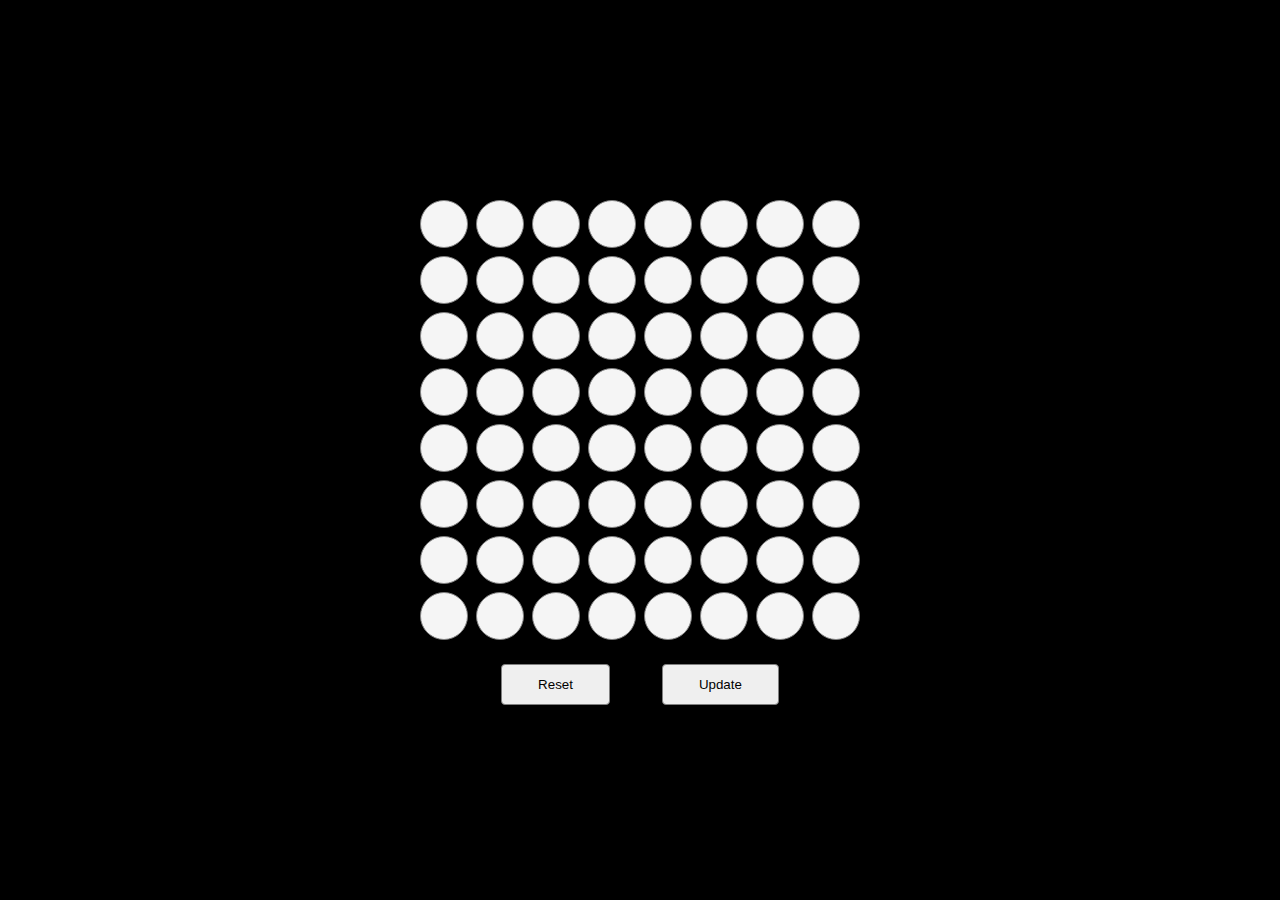
<file: esp-led-matrix-drawer/data/index.html>
<!DOCTYPE html>
<html lang="en">

<head>
    <meta charset="UTF-8">
    <meta http-equiv="X-UA-Compatible" content="IE=edge">
    <meta name="viewport" content="width=device-width, initial-scale=1.0">
    <title>NodeMCU</title>
    <style>
        * {
            box-sizing: border-box;
        }

        body {
            margin: 0;
            height: 100vh;
            font-family: Arial, Helvetica, sans-serif;
            display: flex;
            flex-direction: column;
            justify-content: center;
            align-items: center;
            gap: 1.25rem;
            background-color: black;
        }

        #matrix-drawer {
            display: flex;
            flex-direction: column;
            gap: 0.5rem;

            background-color: black;
            padding: 0.25rem;
        }

        #matrix-drawer>.row {
            display: flex;
            flex-direction: row;
            gap: 0.5rem;
        }

        .toggle-button>input[type="checkbox"] {
            display: none;
        }

        .toggle-button,
        .toggle-button>span {
            min-height: 3rem;
            min-width: 3rem;
        }

        .toggle-button {
            border: 1px solid grey;
            border-radius: 1.5rem;
            background-color: whitesmoke;
        }

        .toggle-button:has(input[type=checkbox]:checked),
        .toggle-button.on {
            background-color: red;
        }

        #control {
            display: flex;
            flex-direction: row;
            justify-content: space-between;
            gap: 3.25rem;
        }

        #control>button {
            border: 1px solid grey;
            padding: .75rem 2.25rem;
            border-radius: .25rem;
        }
    </style>
</head>

<body>

    <div id="matrix-drawer">
        <div class="row">
            <label class="toggle-button">
                <input type="checkbox">
            </label>
            <label class="toggle-button">
                <input type="checkbox">
            </label>
            <label class="toggle-button">
                <input type="checkbox">
            </label>
            <label class="toggle-button">
                <input type="checkbox">
            </label>
            <label class="toggle-button">
                <input type="checkbox">
            </label>
            <label class="toggle-button">
                <input type="checkbox">
            </label>
            <label class="toggle-button">
                <input type="checkbox">
            </label>
            <label class="toggle-button">
                <input type="checkbox">
            </label>
        </div>
        <div class="row">
            <label class="toggle-button">
                <input type="checkbox">
            </label>
            <label class="toggle-button">
                <input type="checkbox">
            </label>
            <label class="toggle-button">
                <input type="checkbox">
            </label>
            <label class="toggle-button">
                <input type="checkbox">
            </label>
            <label class="toggle-button">
                <input type="checkbox">
            </label>
            <label class="toggle-button">
                <input type="checkbox">
            </label>
            <label class="toggle-button">
                <input type="checkbox">
            </label>
            <label class="toggle-button">
                <input type="checkbox">
            </label>
        </div>
        <div class="row">
            <label class="toggle-button">
                <input type="checkbox">
            </label>
            <label class="toggle-button">
                <input type="checkbox">
            </label>
            <label class="toggle-button">
                <input type="checkbox">
            </label>
            <label class="toggle-button">
                <input type="checkbox">
            </label>
            <label class="toggle-button">
                <input type="checkbox">
            </label>
            <label class="toggle-button">
                <input type="checkbox">
            </label>
            <label class="toggle-button">
                <input type="checkbox">
            </label>
            <label class="toggle-button">
                <input type="checkbox">
            </label>
        </div>
        <div class="row">
            <label class="toggle-button">
                <input type="checkbox">
            </label>
            <label class="toggle-button">
                <input type="checkbox">
            </label>
            <label class="toggle-button">
                <input type="checkbox">
            </label>
            <label class="toggle-button">
                <input type="checkbox">
            </label>
            <label class="toggle-button">
                <input type="checkbox">
            </label>
            <label class="toggle-button">
                <input type="checkbox">
            </label>
            <label class="toggle-button">
                <input type="checkbox">
            </label>
            <label class="toggle-button">
                <input type="checkbox">
            </label>
        </div>
        <div class="row">
            <label class="toggle-button">
                <input type="checkbox">
            </label>
            <label class="toggle-button">
                <input type="checkbox">
            </label>
            <label class="toggle-button">
                <input type="checkbox">
            </label>
            <label class="toggle-button">
                <input type="checkbox">
            </label>
            <label class="toggle-button">
                <input type="checkbox">
            </label>
            <label class="toggle-button">
                <input type="checkbox">
            </label>
            <label class="toggle-button">
                <input type="checkbox">
            </label>
            <label class="toggle-button">
                <input type="checkbox">
            </label>
        </div>
        <div class="row">
            <label class="toggle-button">
                <input type="checkbox">
            </label>
            <label class="toggle-button">
                <input type="checkbox">
            </label>
            <label class="toggle-button">
                <input type="checkbox">
            </label>
            <label class="toggle-button">
                <input type="checkbox">
            </label>
            <label class="toggle-button">
                <input type="checkbox">
            </label>
            <label class="toggle-button">
                <input type="checkbox">
            </label>
            <label class="toggle-button">
                <input type="checkbox">
            </label>
            <label class="toggle-button">
                <input type="checkbox">
            </label>
        </div>
        <div class="row">
            <label class="toggle-button">
                <input type="checkbox">
            </label>
            <label class="toggle-button">
                <input type="checkbox">
            </label>
            <label class="toggle-button">
                <input type="checkbox">
            </label>
            <label class="toggle-button">
                <input type="checkbox">
            </label>
            <label class="toggle-button">
                <input type="checkbox">
            </label>
            <label class="toggle-button">
                <input type="checkbox">
            </label>
            <label class="toggle-button">
                <input type="checkbox">
            </label>
            <label class="toggle-button">
                <input type="checkbox">
            </label>
        </div>
        <div class="row">
            <label class="toggle-button">
                <input type="checkbox">
            </label>
            <label class="toggle-button">
                <input type="checkbox">
            </label>
            <label class="toggle-button">
                <input type="checkbox">
            </label>
            <label class="toggle-button">
                <input type="checkbox">
            </label>
            <label class="toggle-button">
                <input type="checkbox">
            </label>
            <label class="toggle-button">
                <input type="checkbox">
            </label>
            <label class="toggle-button">
                <input type="checkbox">
            </label>
            <label class="toggle-button">
                <input type="checkbox">
            </label>
        </div>
    </div>
    <div id="control">
        <button type="button" id="reset-picture">Reset</button>
        <button type="button" id="update-picture">Update</button>
    </div>


    <script>
        const checkboxes = document.querySelectorAll("input[type=checkbox]");

        document.querySelector('#reset-picture').addEventListener('click', () => {
            checkboxes.forEach(checkbox => checkbox.checked = false)
            let picture = "0|0|0|0|0|0|0|0|";
            updatePicture(picture);
        })

        document.querySelector('#update-picture').addEventListener('click', () => {
            let picture = getPicture()
            updatePicture(picture)
        })

        function getPicture() {
            let matrix = [0, 0, 0, 0, 0, 0, 0, 0];

            for (let i = 0; i < 8; ++i) {
                let bit = 1;
                let currentBit = 0;
                for (let j = 0; j < 8; ++j) {
                    if (checkboxes[j + 8 * i].checked) {
                        currentBit += bit;
                    }
                    bit += bit;
                }
                matrix[i] = currentBit;
                console.log(matrix)
            }

            let stringed = "";

            matrix.forEach((byt) => (stringed += `${byt}|`));
            console.log(matrix)
            console.log(stringed)

            return stringed;

        }

        function updatePicture(picture) {

            let body = new FormData();
            body.append("MATRIX", picture);

            fetch("/set-picture", {
                method: "POST",
                body: body,
            })
                .catch(err => {
                    console.error(err)
                })
        }

    </script>
</body>

</html>
</file>
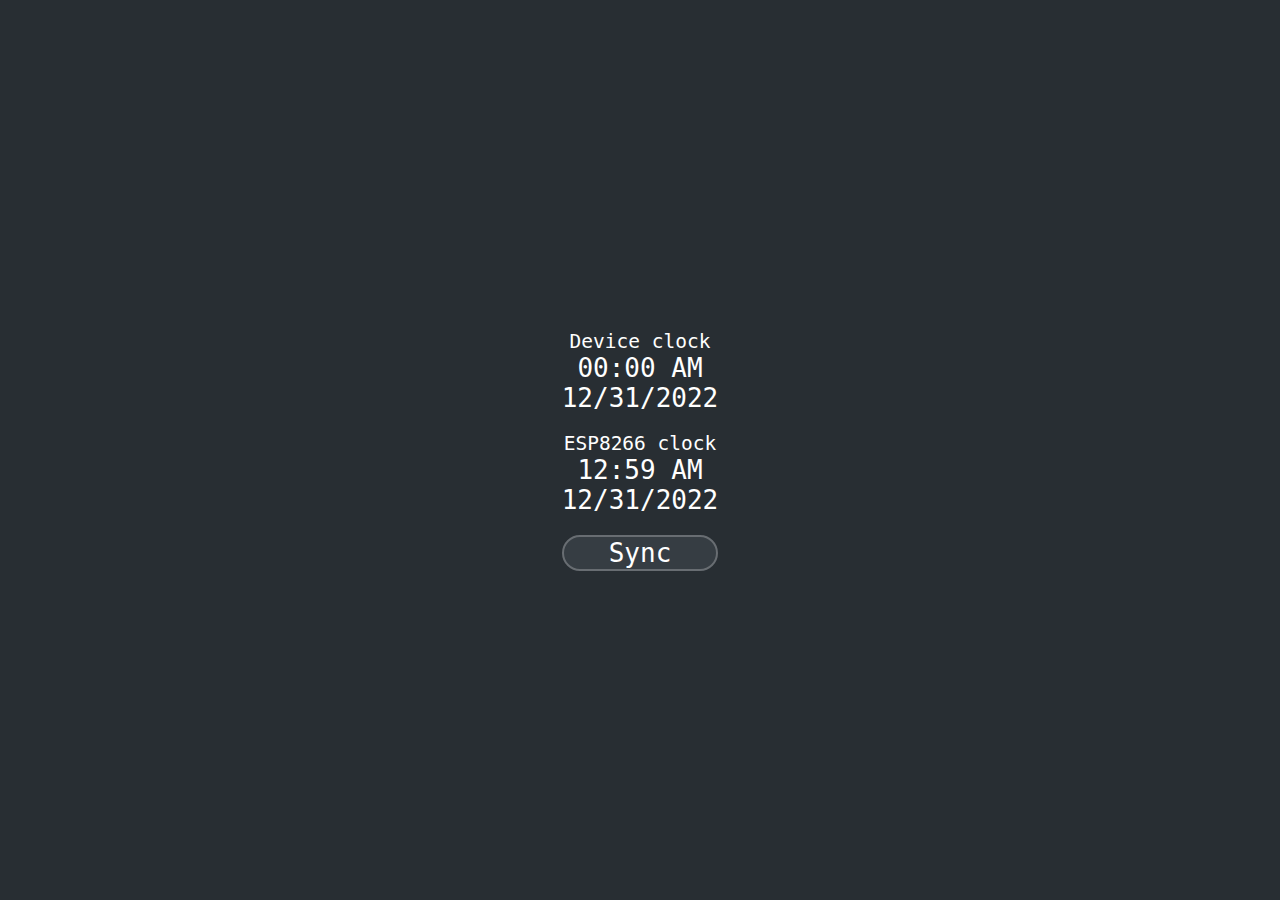
<file: esp8266_clock/data/index.html>
<!DOCTYPE html>
<html lang="en">
	<head>
		<meta charset="UTF-8" />
		<meta http-equiv="X-UA-Compatible" content="IE=edge" />
		<meta name="viewport" content="width=device-width, initial-scale=1.0" />
		<title>ESP8266 Clock</title>
		<link rel="stylesheet" href="./style.css" />
		<script src="./script.js" defer></script>
	</head>
	<body>
		<div id="device-clock" class="clock">
			<small>Device clock</small>
			<span class="time">00:00 AM</span>
			<span class="date">12/31/2022</span>
		</div>
		<div id="esp8266-clock" class="clock">
			<small>ESP8266 clock</small>
			<span class="time">12:59 AM</span>
			<span class="date">12/31/2022</span>
		</div>
		<div id="toast"></div>
		<button type="button" id="sync-btn">Sync</button>
	</body>
</html>
</file>
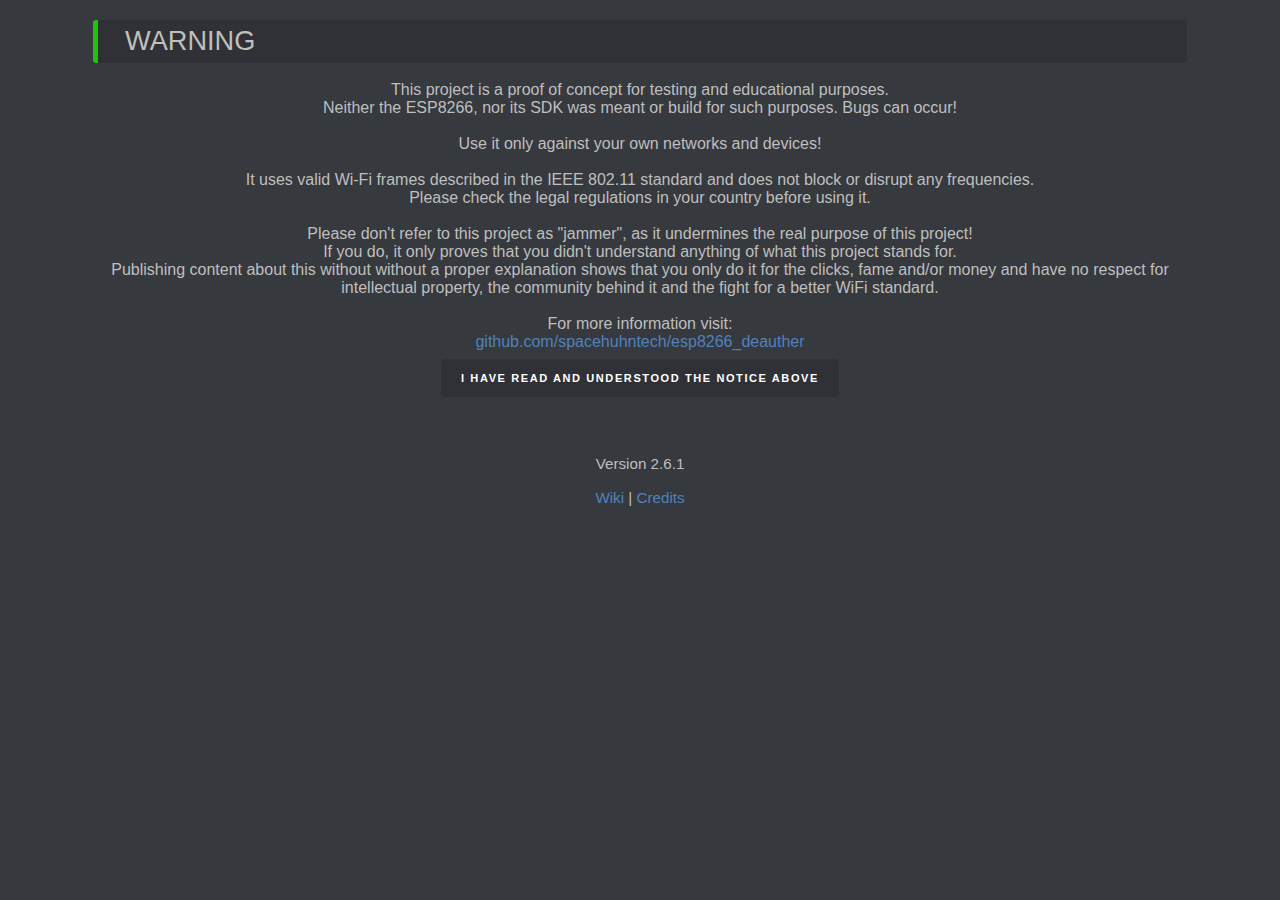
<file: esp8266_deauther-2/web_interface/index.html>
<!--- This software is licensed under the MIT License: https://github.com/spacehuhntech/esp8266_deauther -->

<!Doctype html>
<html>

<head>
	<meta charset="UTF-8">
	<meta name="viewport" content="width=device-width, initial-scale=0.8, minimal-ui">
	<meta name="theme-color" content="#36393E">

	<meta name="description" content="ESP8266 Deauther">
	<title>ESP8266 Deauther</title>

	<link rel="stylesheet" type="text/css" href="style.css">
	<script src="js/site.js"></script>
</head>

<body onload="loadLang()">
	<div class="container">
		<div class="row">
			<div class="col-12">
				<h1 class="header" data-translate="warning">WARNING</h1>
				<p class="centered" data-translate="disclaimer">
					This project is a proof of concept for testing and educational purposes.<br>
					Neither the ESP8266, nor its SDK was meant or build for such purposes. Bugs can occur!<br>
					<br>
					Use it only against your own networks and devices!<br>
					<br>
					It uses valid Wi-Fi frames described in the IEEE 802.11 standard and does not block or disrupt any
					frequencies.<br>
					Please check the legal regulations in your country before using it.<br>
					<br>
					Please don't refer to this project as "jammer", as it undermines the real purpose of this
					project!<br>
					If you do, it only proves that you didn't understand anything of what this project stands for.<br>
					Publishing content about this without without a proper explanation shows that you only do it for the
					clicks,
					fame and/or money and have no respect for intellectual property, the community behind it and the
					fight for a better WiFi standard.<br>
					<br>
					For more information visit:<br>
					<a
						href="https://github.com/spacehuhntech/esp8266_deauther">github.com/spacehuhntech/esp8266_deauther</a>
				</p>
				<p class="centered bold">
					<a class="button" href="scan.html" data-translate="disclaimer-button">I have read and understood the
						notice above</a>
				</p>
			</div>
		</div>
	</div>
	<footer>
		<span id="version">Version 2.6.1</span>
		<br>
		<br>
		<a href="http://deauther.maltronics.com" target="_blank">Wiki</a> | <a href="info.html">Credits</a>
	</footer>
</body>

</html>
</file>
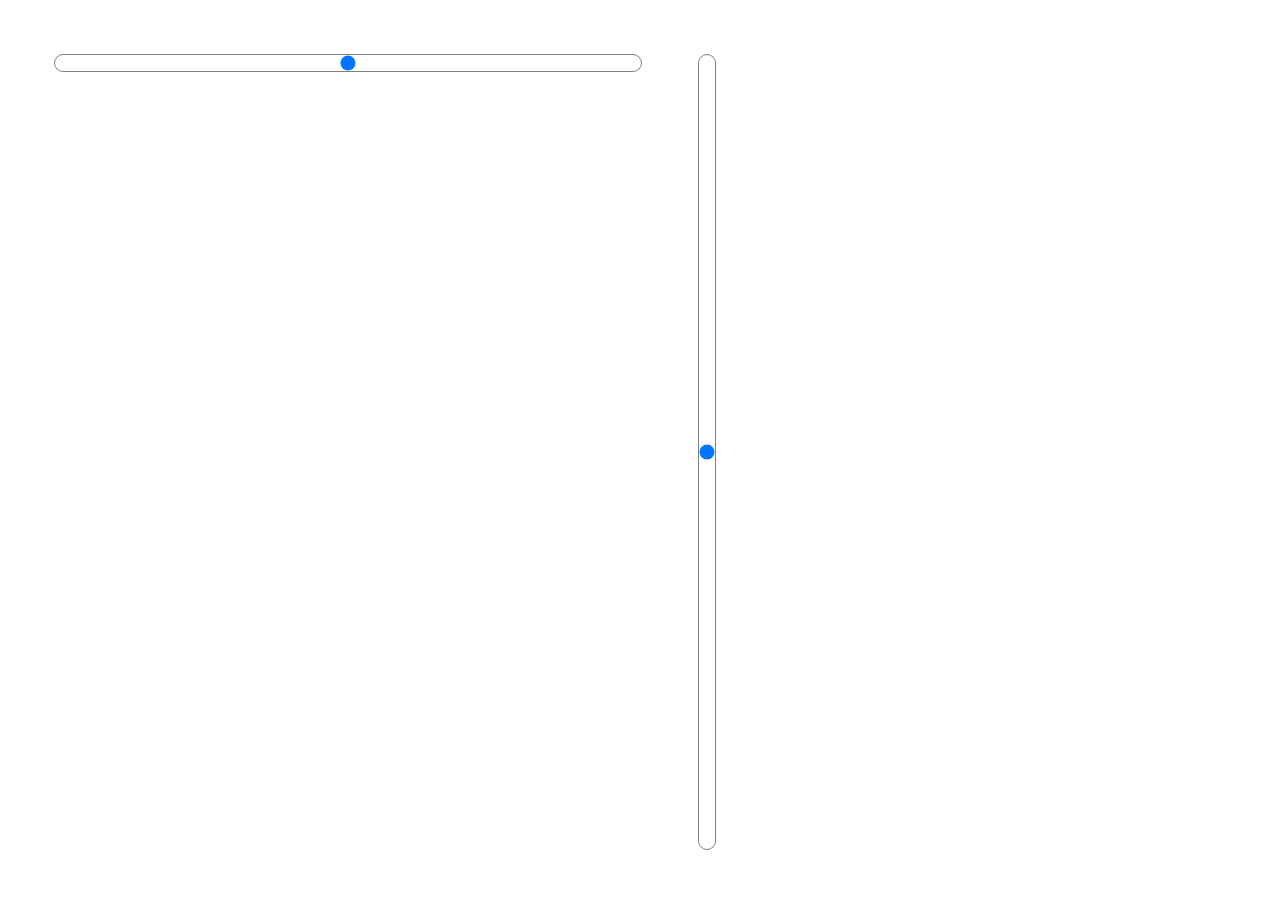
<file: esp8266_fetch/data/web/index.html>
<!DOCTYPE html>
<html lang="en">

<head>
    <meta charset="UTF-8">
    <meta http-equiv="X-UA-Compatible" content="IE=edge">
    <meta name="viewport" content="width=device-width, initial-scale=1.0">
    <title>NodeMCU</title>
    <link rel="shortcut icon" href="favicon.ico" type="image/x-icon">
    <link rel="stylesheet" href="style.css">
</head>

<body>
    <div class="main">

        <div class="wrapper">
            <input type="range" class="slider" id="h-slider" min="-1023" max="1023">
        </div>

        <div class="wrapper">
            <input type="range" class="slider" id="v-slider" min="-1023" max="1023">
        </div>

    </div>

    <script src="jQuery.js"></script>
    <script src="script.js"></script>
</body>

</html>
</file>
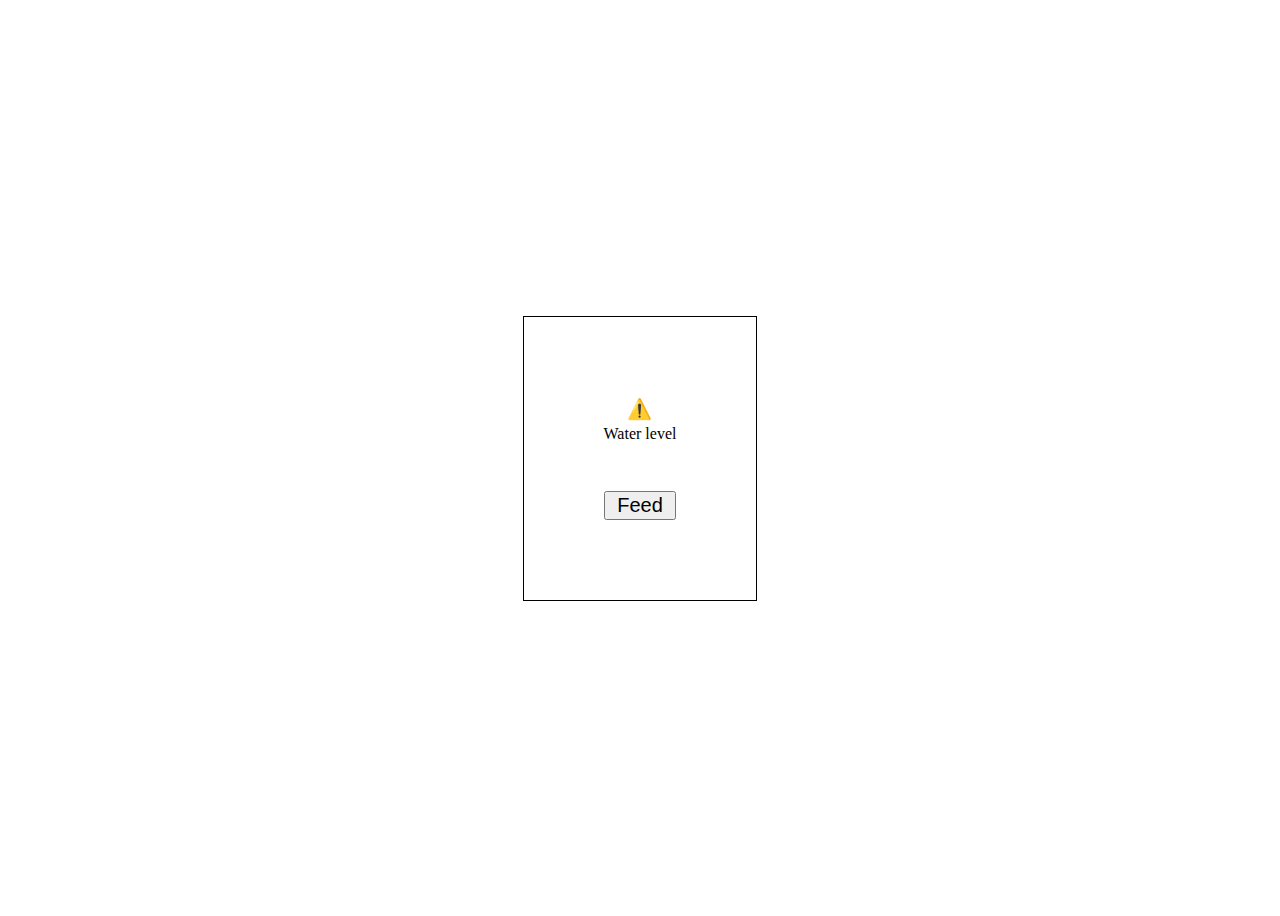
<file: pet_feeder_esp8266/data/web/index.html>
<!DOCTYPE html>
<html lang="en">
	<head>
		<meta charset="UTF-8" />
		<meta
			http-equiv="X-UA-Compatible"
			content="IE=edge"
		/>
		<meta
			name="viewport"
			content="width=device-width, initial-scale=1.0"
		/>
		<title>NodeMCU</title>
	</head>

	<style>
		body {
			display: grid;
			place-content: center;
			height: 100svh;
		}

		main {
			border: 1px solid black;
			padding: 5rem;
			display: flex;
			flex-direction: column;
			justify-content: center;
			gap: 3rem;
			text-align: center;
		}

		main > div {
			display: inherit;
			flex-direction: inherit;
			justify-content: inherit;
			gap: 0.25rem;
		}

		#water-level {
			font-size: 1.25rem;
			font-weight: bold;
			display: block ruby;
		}

		#water-level > span:nth-child(1) {
			display: none;
		}

		#water-level.warning {
			color: red;
		}

		#water-level.warning > span:nth-child(1) {
			display: block !important;
		}

		#feed-btn {
			font-size: 1.25rem;
		}
	</style>

	<body>
		<main>
			<div>
				<span id="water-level">
					<span>n/a</span>
					<span>⚠️</span>
				</span>
				Water level
			</div>

			<button
				type="button"
				id="feed-btn"
			>
				Feed
			</button>
		</main>

		<script>
			const waterLevel = document.getElementById("water-level");
			const feedBtn = document.getElementById("feed-btn");

			feedBtn.addEventListener("click", function () {
				fetch("http://192.168.4.1/feed");
			});

			setInterval(() => {
				fetch("http://192.168.4.1/water-level")
					.then((res) => res.text())
					.then((data) => {
						console.log(data);
						if (Number(data) <= 100) {
							waterLevel.classList.add("warning");
						} else {
							waterLevel.classList.remove("warning");
						}
						waterLevel.children[0].innerHTML = data;
					})
					.catch((err) => {
						console.log(err);
					});
			}, 1000);
		</script>
	</body>
</html>
</file>
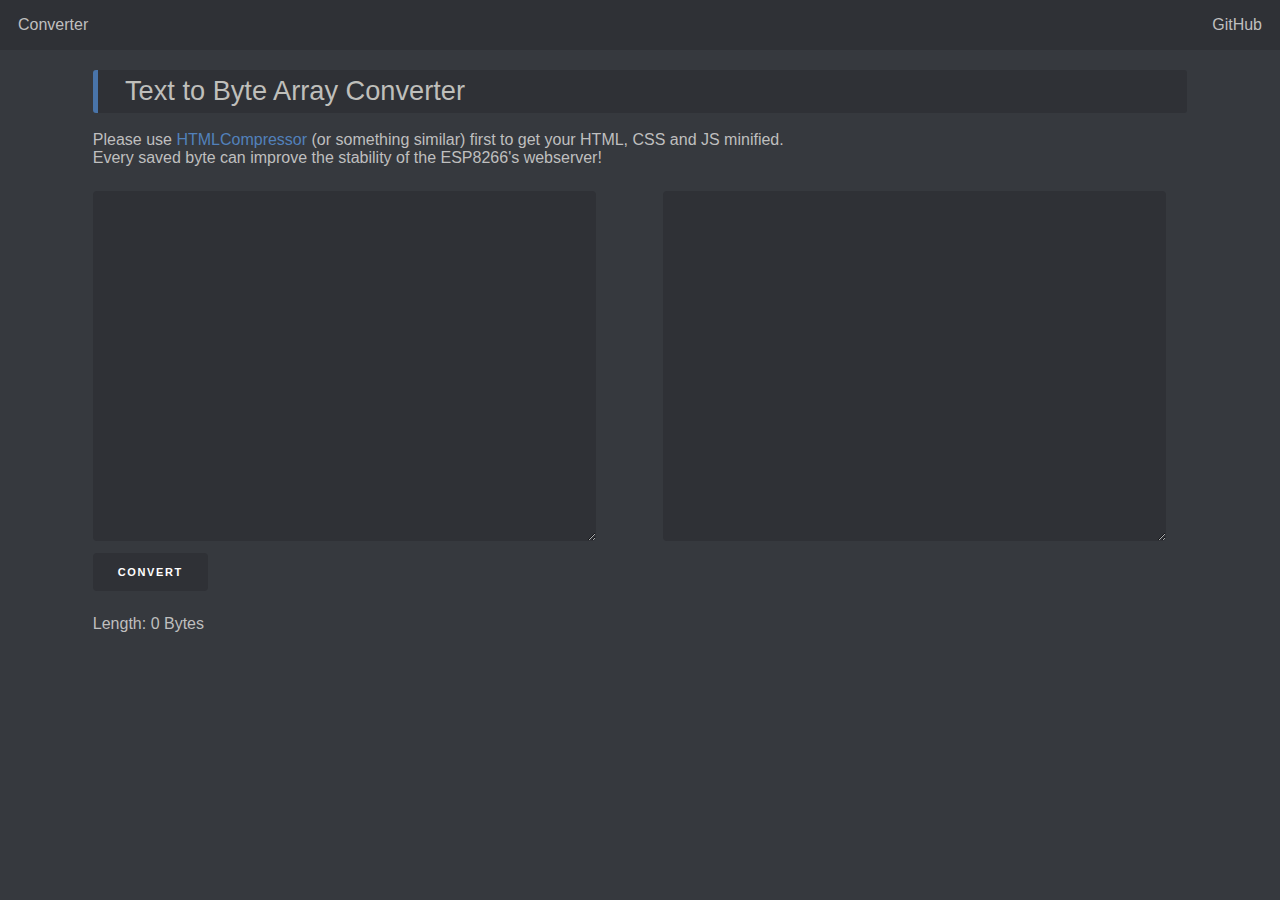
<file: esp8266_deauther-2/utils/old_web_converter/converter.html>
<!Doctype html>
<html>
	<head>
		<meta charset="utf-8">
		<title>Byte Converter</title>
		<meta name="description" content="OConvert Text into Hex-Bytes">
		<meta name="author" content="Spacehuhn - Stefan Kremser">
		<meta name="viewport" content="width=device-width, initial-scale=1"> 
		<link rel="stylesheet" href="style.css">
		<script src="jquery-3.2.1.min.js"></script>
		<style>
			textarea{
				width: 96%;
				height: 350px;
			}
		</style>
	</head>
	<body>

		<nav>
			<a href="index.html">Converter</a>
			<a href="https://github.com/spacehuhn" class="right">GitHub</a>
		</nav>
		
		<div class="container">
		
			<div class="row">
				<div class="col-12">
					<h1 class="header">Text to Byte Array Converter</h1>
					<p>
						Please use <a href="https://htmlcompressor.com/compressor/" target="_blank">HTMLCompressor</a> (or something similar) first to get your HTML, CSS and JS minified.<br />
						Every saved byte can improve the stability of the ESP8266's webserver!
					</p>
				</div>
			</div>
			<div class="row">
				<div class="col-6">
					<textarea id="input"></textarea>
				</div>
				<div class="col-6">
					<textarea id="output" onclick="this.focus();this.select()" readonly="readonly"></textarea>
				</div>
			</div>
			<div class="row">
				<div class="col-12">
					<button onclick="convert()" class="fullWidth button-primary">convert</button>
				</div>
			</div>
			<div class="row">
				<div class="col-12">
					<p>Length: <span id="info_len">0</span> Bytes</p>
				</div>
			</div>
					
		</div>
		
		<script>
			String.prototype.convertToHex = function (delim) {
				  return this.split("").map(function(c) {
					  return ("0" + c.charCodeAt(0).toString(16)).slice(-2);
				  }).join(delim || "");
			  };
			  
			function convert(){
				var input = $('#input').val().convertToHex(",0x");
				$('#output').val("0x"+input);
				$('#info_len').html((input.match(new RegExp(",", "g")) || []).length + 1);
			}
		</script>
	</body>
</html>
</file>
<file: esp8266_clock/data/style.css>
body {
	margin: 0;
	padding: 0;
	height: 100vh;
	box-sizing: border-box;
	display: grid;
	place-content: center;
	gap: 0.75rem;
	background-color: #282e33;
}

* {
	font-size: xx-large;
	color: white;
	font-family: monospace;
}

#toast {
	color: red;
	text-align: center;
	font-size: 0.75rem !important;
	display: none;
}

#toast.show {
	display: block !important;
}

.clock {
	display: flex;
	flex-direction: column;
	align-items: center;
}

.clock > small {
	font-size: 0.75rem !important;
}

#sync-btn {
	border-radius: 1.5rem;
	border: 2px solid #686d72;
	background-color: #363d43;
}

#sync-btn:hover {
	border-color: #006e62;
}

#sync-btn:active {
	background-color: #244d4d;
}

#sync-btn:focus {
	outline: 2px solid #1b4342;
	background-color: #2b4749;
}
</file>
<file: esp8266_deauther-2/web_interface/style.css>
/* This software is licensed under the MIT License: https://github.com/spacehuhntech/esp8266_deauther */

/* Global */
body {
	background: #36393e;
	color: #bfbfbf;
	font-family: sans-serif;
	margin: 0;
}

h1 {
	font-size: 1.7rem;
    margin-top: 1rem;
    background: #2f3136;
    color: #bfbfbb;
    padding: 0.2em 1em;
    border-radius: 3px;
	border-left: solid #20c20e 5px;
    font-weight: 100;
}

h2 {
	font-size: 1.1rem;
    margin-top: 1rem;
    background: #2f3136;
    color: #bfbfbb;
    padding: 0.4em 1.8em;
    border-radius: 3px;
	border-left: solid #20c20e 5px;
    font-weight: 100;
}

table{
	border-collapse: collapse;
}

label{
	line-height: 38px;
}

p{
	margin: 0.5em 0;
}

.left {
	float: left;
}
.right {
	float: right;
}
.bold {
	font-weight: bold;
}
.red{
	color: #F04747;
}
.green{
	color:#43B581;
}
.clear {
	clear: both;
}
.centered{
	text-align: center;
}
.select{
	width: 98px !important;
	padding: 0 !important;
}
.selected{
	background: #4974a9;
}
.status{
	width: 120px;
	padding-left: 8px;
}
.labelFix {
	line-height: 44px;
}
.clickable{
	cursor: pointer;
}
.settingName{
	text-transform: uppercase;
	font-weight: bold;
	text-decoration: underline;
}

#status {
	text-align: center;
	text-transform: capitalize;
	padding: 5px;
	color: #fff;
	position: sticky;
	top: 0;
	z-index: 99;
}

#closeError{
	float: right;
	color: #fff;
	padding: 0px 10px;
	cursor: pointer;
}

footer {
	font-size: .95em;
	text-align: center;
	margin-top: 3em;
	margin-bottom: 3em;
}

/* ===== CHECKBOX ===== */
/* Customize the label (the container) */
.checkBoxContainer {
  display: block;
  position: relative;
  padding-left: 35px;
  margin-bottom: 12px;
  cursor: pointer;
  font-size: 22px;
  -webkit-user-select: none;
  -moz-user-select: none;
  -ms-user-select: none;
  user-select: none;
  height: 32px;
}

/* Hide the browser's default checkbox */
.checkBoxContainer input {
  position: absolute;
  opacity: 0;
  cursor: pointer;
}

/* Create a custom checkbox */
.checkmark {
  position: absolute;
  top: 8px;
  left: 0;
  height: 28px;
  width: 28px;
  background-color: #2F3136;
  border-radius: 4px;
}

/* Create the checkmark/indicator (hidden when not checked) */
.checkmark:after {
  content: "";
  position: absolute;
  display: none;
}

/* Show the checkmark when checked */
.checkBoxContainer input:checked ~ .checkmark:after {
  display: block;
}


.checkBoxContainer .checkmark:after {
  left: 10px;
  top: 7px;
  width: 4px;
  height: 10px;
  border: solid white;
  border-width: 0 3px 3px 0;
  -webkit-transform: rotate(45deg);
  -ms-transform: rotate(45deg);
  transform: rotate(45deg);
}

/* ERROR */
.hide {
	display: none;
}

.show {
	display: block !important;
	animation-name: fadeIn;
	animation-duration: 1s;
}

@keyframes fadeIn {
	0%   {opacity: 0;}
	100% {opacity: 1;}
}


hr {
	background: #3e4146;
}

a {
	color: #5281bb;
    text-decoration: none;
}

a:hover {
	color: #95b8e4;
}

li{
	margin: 4px 0;
}

/* Meter */
.meter_background{
	background: #42464D;
	width: 100%;
	word-break: normal;
	min-width: 100px;
}
.meter_forground{
	color: #fff;
	padding: 4px 0;
	/* + one of the colors below
	(width will be set by the JS) */
}
.meter_green{
	background: #43B581;
}
.meter_orange{
	background: #FAA61A;
}
.meter_red{
	background: #F04747;
}
.meter_value{
	padding-left: 8px;
}


/* Tables */
table {
	width: 100%;
	min-width: 400px;
	margin-bottom: 2em;
}

td{
	word-break: break-all;
}

th{
	word-break: break-word;
}

th, td {
    padding: 10px 6px;
    text-align: left;
    border-bottom: 1px solid #5d5d5d;
}

@media screen and (max-width: 820px) {
	#apTable .id,
	#apTable .enc,
	#apTable .mac,
	#apTable .vendor,
	#apTable .name,

	#stTable .id,
	#stTable .pkts,
	#stTable .lastseen,
	#stTable .mac,

	#nTable .id,
	#nTable .vendor,
	#nTable .ap,
	#nTable .mac,

	#ssidTable .id	{
	  display: none;
	}

	.meter_background{
		min-width: 45px;
	}
}

nav {
	display: block;
	background: #1d2236;
	font-weight: bold;
	padding: 0 10px;
}
  
nav a {
	color: inherit;
	padding: 0 .5em;
}

.menu {
	list-style-type: none;
	margin: 0;
	padding: 0;
	margin: 0 auto;
	display: flex;
	flex-direction: row;
	display:block;
}

.menu li {
	margin: 10px 20px 10px 0;
	display: inline-block;
}

.menu li:last-child {
	float: right;
}

/* Inputs and buttons */
.upload-script, .button, button, input[type="submit"], input[type="reset"], input[type="button"] {
	display: inline-block;
	height: 38px;
	padding: 0 20px;
	color:#fff;
	text-align: center;
	font-size: 11px;
	font-weight: 600;
	line-height: 38px;
	letter-spacing: .1rem;
	text-transform: uppercase;
	text-decoration: none;
	white-space: nowrap;
	background: #2f3136;
	border-radius: 4px;
	border: none;
	cursor: pointer;
	box-sizing: border-box;
}

button:hover, input[type="submit"]:hover, input[type="reset"]:hover, input[type="button"]:hover {
	background: #42444a;
}
button:active, input[type="submit"]:active, input[type="reset"]:active, input[type="button"]:active {
	transform: scale(.93);
}
button:disabled:hover, input[type="submit"]:disabled:hover, input[type="reset"]:disabled:hover, input[type="button"]:disabled:hover {
	background: white;
	cursor: not-allowed;
	opacity: 0.40;
	filter: alpha(opacity=40);
	transform: scale(1);
}
button::-moz-focus-inner {
  border: 0;
}
/* Forms */
input[type="email"], input[type="number"], input[type="search"], input[type="text"], input[type="tel"], input[type="url"], input[type="password"], textarea, select {
	height: 38px;
	padding: 6px 10px; /* The 6px vertically centers text on FF, ignored by Webkit */
	background-color: #2f3136;
	border-radius: 4px;
	box-shadow: none;
	box-sizing: border-box;
	color: #d4d4d4;
	border: none;
	width: 5em;
}

input[type="text"]{
	width: 10em;
}

.setting {
	width: 100% !important;
	max-width: 284px !important;
}

input[type="file"] {
    display: none;
}

/* ==== GRID SYSTEM ==== */
.container {
  width: 100%;
  margin-left: auto;
  margin-right: auto;
  max-width: 1140px;
}

.row {
  position: relative;
  width: 100%;
}

.row [class^="col"] {
  float: left;
  margin: 0.25rem 2%;
  min-height: 0.125rem;
}

.col-1,
.col-2,
.col-3,
.col-4,
.col-5,
.col-6,
.col-7,
.col-8,
.col-9,
.col-10,
.col-11,
.col-12 {
  width: 96%;
}

.row::after {
	content: "";
	display: table;
	clear: both;
}

.hidden-sm {
  display: none;
}

@media only screen and (min-width: 24em) {
  .col-1 {
    width: 4.33%;
  }

  .col-2 {
    width: 12.66%;
  }

  .col-3 {
    width: 21%;
  }

  .col-4 {
    width: 29.33%;
  }

  .col-5 {
    width: 37.66%;
  }

  .col-6 {
    width: 46%;
  }

  .col-7 {
    width: 54.33%;
  }

  .col-8 {
    width: 62.66%;
  }

  .col-9 {
    width: 71%;
  }

  .col-10 {
    width: 79.33%;
  }

  .col-11 {
    width: 87.66%;
  }

  .col-12 {
    width: 96%;
  }

  .hidden-sm {
    display: block;
  }
}
</file>
<file: esp8266_fetch/data/web/style.css>
body {
    padding: 0;
    margin: 0;
    height: 100vh;
    font-family: Arial, Helvetica, sans-serif;
    display: flex;
}

.main {
    flex-grow: 1;
    padding: 3.25rem;
    display: flex;
}

.wrapper {
    flex-grow: 1;
    margin: auto;
    height: 100%;
    width: 100%;
    justify-content: center;
}

input.slider[type=range] {
    -webkit-appearance: none;
    pointer-events: none;
}

input.slider::-webkit-slider-runnable-track {
    background-color: white;
    border: 1px solid grey;
    border-radius: 10px;
}

input.slider::-webkit-slider-thumb {
    pointer-events: auto;
    background-color: black;
    height: 3.25rem;
    width: 3.25rem;
}

#h-slider {
    -webkit-appearance: slider-horizontal;
    -moz-orient: horizontal;
    width: 100%;
}

#v-slider {
    -webkit-appearance: slider-vertical;
    -moz-orient: vertical;
    height: 100%;
}
</file>
<file: esp8266_deauther-2/utils/old_web_converter/style.css>
/* Global */
body {
	background: #36393e;
	color: #bfbfbf;
	font-family: sans-serif;
	margin: 0;
}

h1 {
	font-size: 1.7rem;
    margin-top: 1rem;
    background: #2f3136;
    color: #bfbfbb;
    padding: 0.2em 1em;
    border-radius: 3px;
    border-left: solid #4974a9 5px;
    font-weight: 100;
}

h2 {
	font-size: 1.1rem;
    margin-top: 1rem;
    background: #2f3136;
    color: #bfbfbb;
    padding: 0.4em 1.8em;
    border-radius: 3px;
    border-left: solid #4974a9 5px;
    font-weight: 100;
}

table{
	border-collapse: collapse;
}

label{
	line-height: 46px;
}

input{
	line-height: 46px;
}

.left {
	float: left;
}
.right {
	float: right;
}
.bold {
	font-weight: bold;
}
.red{
	color: #F04747;
}
.green{
	color:#43B581;
}
.clear {
	clear: both;
}
.centered{
	text-align: center;
}
.select{
	width: 98px !important;
	padding: 0 !important;
}
.selected{
	background: #4974a9;
}
.status{
	width: 120px;
	padding-left: 8px;
}
.labelFix {
	line-height: 40px;
}
.clickable{
	cursor: pointer;
}

#error {
    text-align: center;
    color: #fff;
    background: #af3535;
    border-radius: 5px;
	padding: 10px;
	margin-top: 10px;
}

#closeError{
	float: right;
	color: #fff;
	padding: 0px 10px;
	cursor: pointer;
}

#copyright{
	font-size: 0.95em;
	text-align: center;
	margin-top: 3em;
	margin-bottom: 3em;
}

/* CHECKBOX */
/* Customize the label (the container) */
.checkBoxContainer {
  display: block;
  position: relative;
  padding-left: 35px;
  margin-bottom: 12px;
  cursor: pointer;
  font-size: 22px;
  -webkit-user-select: none;
  -moz-user-select: none;
  -ms-user-select: none;
  user-select: none;
  height: 32px;
  width: 32px;
}

/* Hide the browser's default checkbox */
.checkBoxContainer input {
  position: absolute;
  opacity: 0;
  cursor: pointer;
}

/* Create a custom checkbox */
.checkmark {
  position: absolute;
  top: 8px;
  left: 0;
  height: 28px;
  width: 28px;
  background-color: #2F3136;
  border-radius: 4px;
}

/* When the checkbox is checked, add a blue background */
.checkBoxContainer input:checked ~ .checkmark {
  background-color: #4974A9;
}

/* Create the checkmark/indicator (hidden when not checked) */
.checkmark:after {
  content: "";
  position: absolute;
  display: none;
}

/* Show the checkmark when checked */
.checkBoxContainer input:checked ~ .checkmark:after {
  display: block;
}

/* Style the checkmark/indicator */
.checkBoxContainer .checkmark:after {
  left: 10px;
  top: 7px;
  width: 4px;
  height: 10px;
  border: solid white;
  border-width: 0 3px 3px 0;
  -webkit-transform: rotate(45deg);
  -ms-transform: rotate(45deg);
  transform: rotate(45deg);
} 

/* ERROR */
.hide {
	display: none;
}

.show {
	display: block !important;
	animation-name: fadeIn;
	animation-duration: 1s;
}

@keyframes fadeIn {
	0%   {opacity: 0;}
	100% {opacity: 1;}
}
	

hr {
	background: #3e4146;
}

a {
	color: #5281bb;
    text-decoration: none;
}

a:hover {
	color: #95b8e4;
}

li{
	margin: 4px 0;
}

/* Meter */
.meter_background{
	background: #42464D;
	width: 100%;
	min-width: 90px;
}
.meter_forground{
	color: #fff;
	padding: 4px 0;
	/* + one of the colors below 
	(width will be set by the JS) */
}
.meter_green{
	background: #43B581;
}
.meter_orange{
	background: #FAA61A;
}
.meter_red{
	background: #F04747;
}
.meter_value{
	padding-left: 8px;
}


/* Tables */
table {
	width: 100%;
	margin-bottom: 50px;
}

th, td {
    padding: 10px 6px;
    text-align: left;
    border-bottom: 1px solid #5d5d5d;
}


/* Navigation bar */
nav {
	display: block;
	padding: 8px 10px;
	background: #2f3136;
}

nav a {
	color: #bfbfbf;
	padding: 0.5em;
	display: inline-block;
	text-decoration: none;
}

nav a:hover{
	background: #36393f;
	color:#cecece;
	border-radius: 4px;
}

/* Inputs and buttons */
.upload-script, .button, button, input[type="submit"], input[type="reset"], input[type="button"] {
	display: inline-block;
	height: 38px;
	padding: 0 25px;
	color:#fff;
	text-align: center;
	font-size: 11px;
	font-weight: 600;
	line-height: 38px;
	letter-spacing: .1rem;
	text-transform: uppercase;
	text-decoration: none;
	white-space: nowrap;
	background: #2f3136;
	border-radius: 4px;
	border: none;
	cursor: pointer;
	box-sizing: border-box;
}

button:hover, input[type="submit"]:hover, input[type="reset"]:hover, input[type="button"]:hover {
	background: #42444a; 
}

/* Forms */
input[type="email"], input[type="number"], input[type="search"], input[type="text"], input[type="tel"], input[type="url"], input[type="password"], textarea, select {
	height: 38px;
	padding: 6px 10px; /* The 6px vertically centers text on FF, ignored by Webkit */
	background-color: #2f3136;
	border-radius: 4px;
	box-shadow: none;
	box-sizing: border-box;
	color: #d4d4d4;
	border: none;
}

.setting {
	width: 100% !important;
	max-width: 284px !important;
}

input[type="file"] {
    display: none;
}

/* ==== GRID SYSTEM ==== */
.container {
  width: 100%;
  margin-left: auto;
  margin-right: auto;
  max-width: 1140px;
}

.row {
  position: relative;
  width: 100%;
}

.row [class^="col"] {
  float: left;
  margin: 0.25rem 2%;
  min-height: 0.125rem;
}

.col-1,
.col-2,
.col-3,
.col-4,
.col-5,
.col-6,
.col-7,
.col-8,
.col-9,
.col-10,
.col-11,
.col-12 {
  width: 96%;
}

.row::after {
	content: "";
	display: table;
	clear: both;
}

.hidden-sm {
  display: none;
}

@media only screen and (min-width: 45em) {
  .col-1 {
    width: 4.33%;
  }

  .col-2 {
    width: 12.66%;
  }

  .col-3 {
    width: 21%;
  }

  .col-4 {
    width: 29.33%;
  }

  .col-5 {
    width: 37.66%;
  }

  .col-6 {
    width: 46%;
  }

  .col-7 {
    width: 54.33%;
  }

  .col-8 {
    width: 62.66%;
  }

  .col-9 {
    width: 71%;
  }

  .col-10 {
    width: 79.33%;
  }

  .col-11 {
    width: 87.66%;
  }

  .col-12 {
    width: 96%;
  }

  .hidden-sm {
    display: block;
  }
}
</file>
